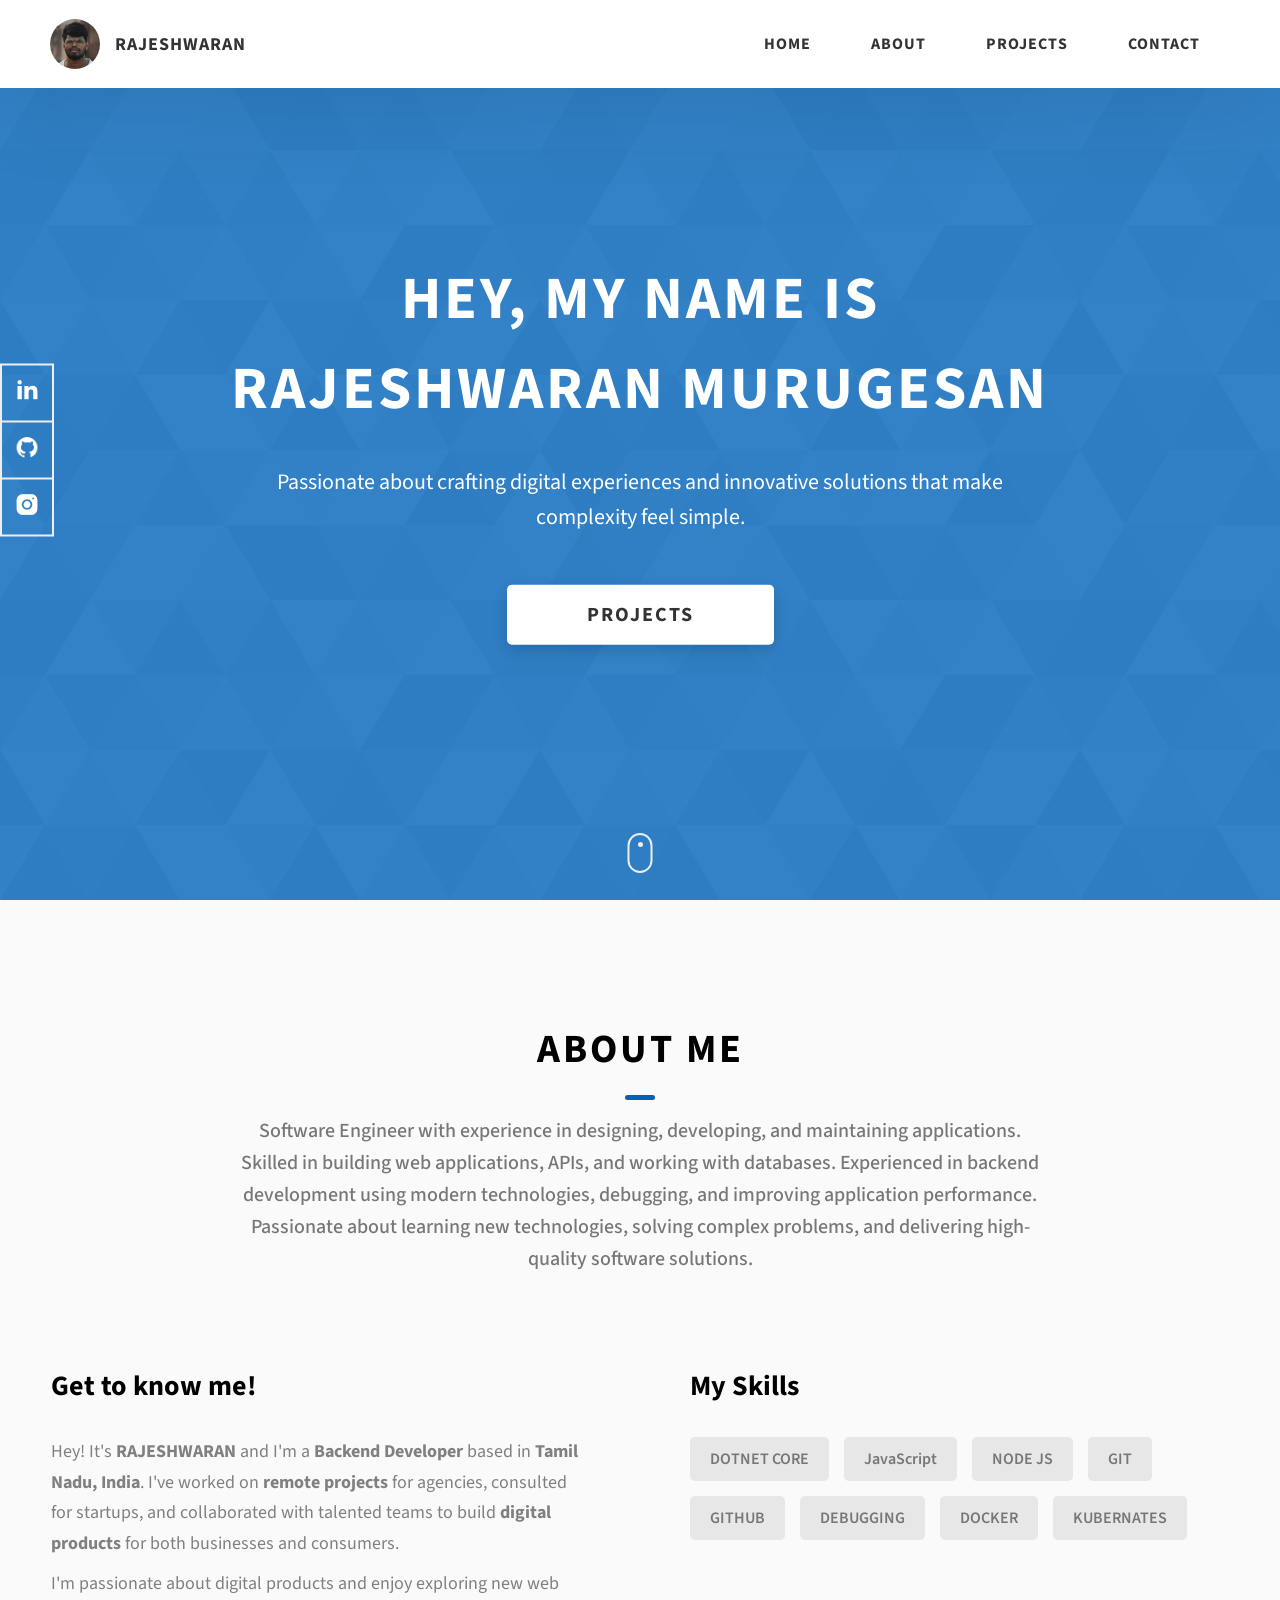
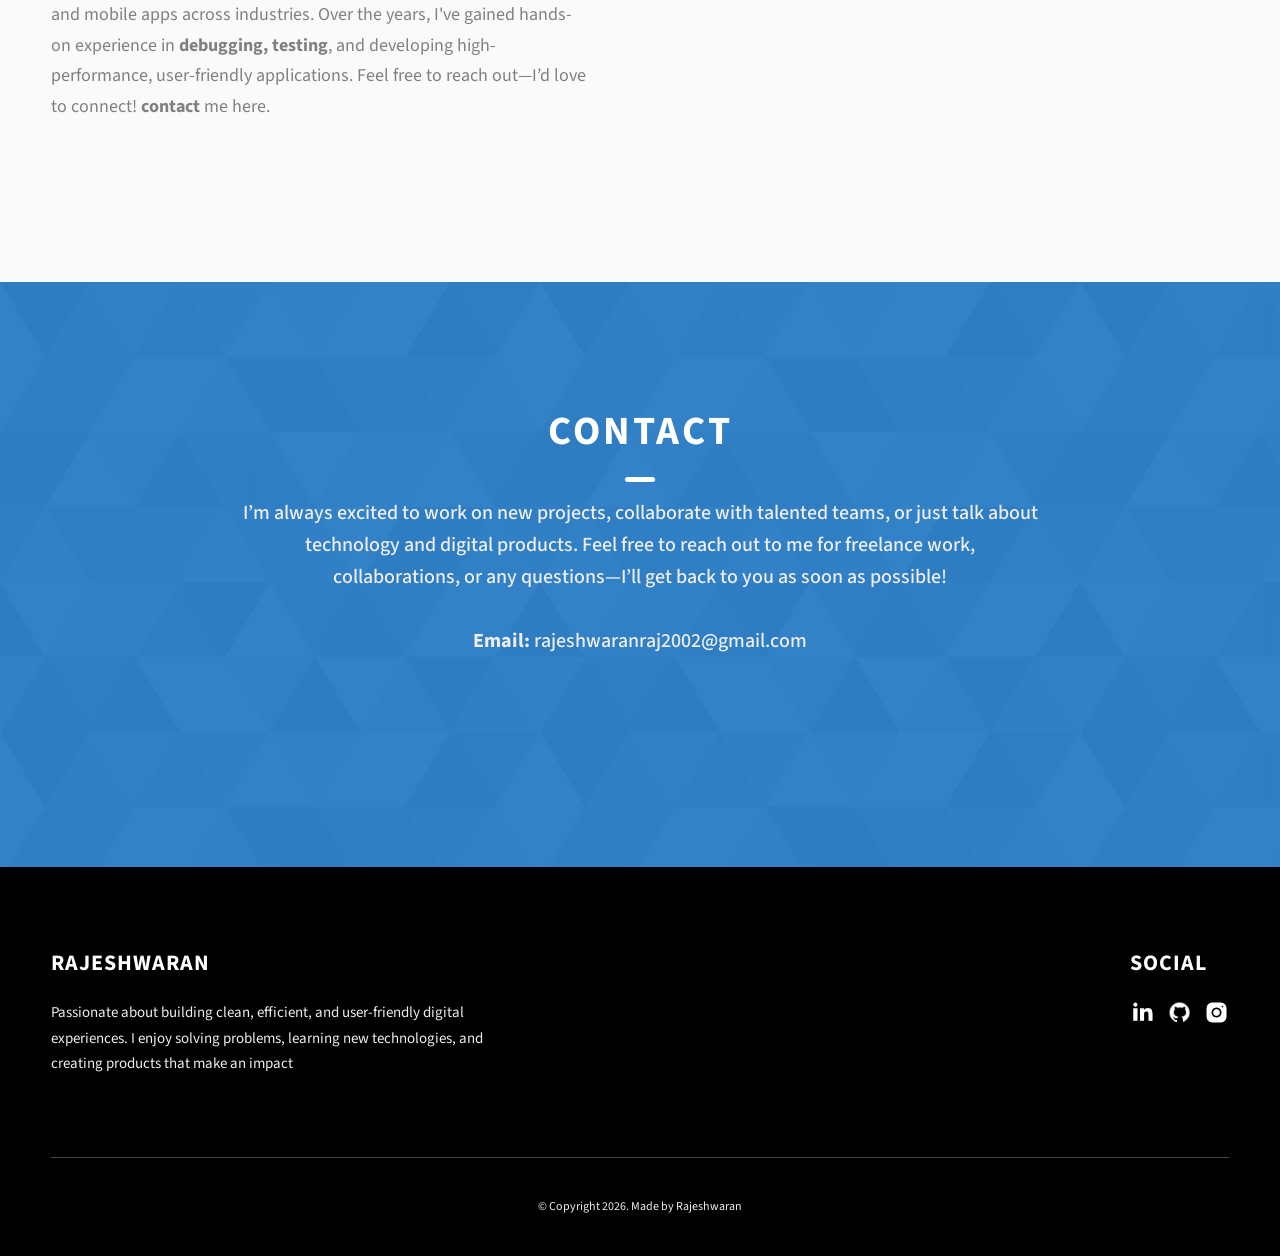
<file: index.html>
<!DOCTYPE html>
<html lang="en">
  <head>
    <meta charset="UTF-8" />
    <meta name="viewport" content="width=device-width, initial-scale=1.0" />
    <meta http-equiv="X-UA-Compatible" content="ie=edge" />
    <title>Rajeshwaran Portfolio</title>
    <meta name="description" content="Portfolio Template for Developer" />

    <link rel="stylesheet" href="css/style.css" />

    <link rel="preconnect" href="https://fonts.googleapis.com" />
    <link rel="preconnect" href="https://fonts.gstatic.com" crossorigin />
    <link
      href="https://fonts.googleapis.com/css2?family=Source+Sans+Pro:wght@400;600;700;900&display=swap"
      rel="stylesheet"
    />
  </head>
  <body>
    <header class="header">
      <div class="header__content">
        <div class="header__logo-container">
          <div class="header__logo-img-cont">
            <img
              src="./assets/png/rajesh_image.jpg"
              alt="Ram Maheshwari Logo Image"
              class="header__logo-img"
            />
          </div>
          <span class="header__logo-sub">RAJESHWARAN</span>
        </div>
        <div class="header__main">
          <ul class="header__links">
            <li class="header__link-wrapper">
              <a href="./index.html" class="header__link"> Home </a>
            </li>
            <li class="header__link-wrapper">
              <a href="./index.html#about" class="header__link">About </a>
            </li>
            <li class="header__link-wrapper">
              <a href="./index.html#projects" class="header__link">
                Projects
              </a>
            </li>
            <li class="header__link-wrapper">
              <a href="./index.html#contact" class="header__link"> Contact </a>
            </li>
          </ul>
          <div class="header__main-ham-menu-cont">
            <img
              src="./assets/svg/ham-menu.svg"
              alt="hamburger menu"
              class="header__main-ham-menu"
            />
            <img
              src="./assets/svg/ham-menu-close.svg"
              alt="hamburger menu close"
              class="header__main-ham-menu-close d-none"
            />
          </div>
        </div>
      </div>
      <div class="header__sm-menu">
        <div class="header__sm-menu-content">
          <ul class="header__sm-menu-links">
            <li class="header__sm-menu-link">
              <a href="./index.html"> Home </a>
            </li>

            <li class="header__sm-menu-link">
              <a href="./index.html#about"> About </a>
            </li>

            <li class="header__sm-menu-link">
              <a href="./index.html#projects"> Projects </a>
            </li>

            <li class="header__sm-menu-link">
              <a href="./index.html#contact"> Contact </a>
            </li>
          </ul>
        </div>
      </div>
    </header>
    <section class="home-hero">
      <div class="home-hero__content">
        <h1 class="heading-primary">Hey, My name is RAJESHWARAN MURUGESAN</h1>
        <div class="home-hero__info">
          <p class="text-primary">
           Passionate about crafting digital experiences and innovative solutions that make complexity feel simple.
          </p>
        </div>
        <div class="home-hero__cta">
          <a href="./#projects" class="btn btn--bg">Projects</a>
        </div>
      </div>
      <div class="home-hero__socials">
        <div class="home-hero__social">
          <a href="https://www.linkedin.com/in/rajeshwaranmurugesan/" class="home-hero__social-icon-link">
            <img
              src="./assets/png/linkedin-ico.png"
              alt="icon"
              class="home-hero__social-icon"
            />
          </a>
        </div>
        <div class="home-hero__social">
          <a href="https://github.com/Rajeshwaran-raj" class="home-hero__social-icon-link">
            <img
              src="./assets/png/github-ico.png"
              alt="icon"
              class="home-hero__social-icon"
            />
          </a>
        </div>
        <!-- <div class="home-hero__social">
          <a href="#" class="home-hero__social-icon-link">
            <img
              src="./assets/png/twitter-ico.png"
              alt="icon"
              class="home-hero__social-icon"
            />
          </a>
        </div> -->
        <!-- <div class="home-hero__social">
          <a href="#" class="home-hero__social-icon-link">
            <img
              src="./assets/png/yt-ico.png"
              alt="icon"
              class="home-hero__social-icon"
            />
          </a>
        </div> -->
<div class="home-hero__social">
  <a
    href="https://www.instagram.com/_im_mr30/"
    class="home-hero__social-icon-link home-hero__social-icon-link--bd-none"
    target="_blank"
  >
    <img
      src="./assets/png/insta-ico.png"
      alt="Instagram"
      class="home-hero__social-icon"
    />
  </a>
</div>

      </div>
      <div class="home-hero__mouse-scroll-cont">
        <div class="mouse"></div>
      </div>
    </section>
    <section id="about" class="about sec-pad">
      <div class="main-container">
        <h2 class="heading heading-sec heading-sec__mb-med">
          <span class="heading-sec__main">About Me</span>
          <span class="heading-sec__sub">
            Software Engineer with experience in designing, developing, and maintaining applications. Skilled in building web applications, APIs, and working with databases. Experienced in backend development using modern technologies, debugging, and improving application performance. Passionate about learning new technologies, solving complex problems, and delivering high-quality software solutions.
          </span>
        </h2>
        <div class="about__content">
          <div class="about__content-main">
            <h3 class="about__content-title">Get to know me!</h3>
            <div class="about__content-details">
              <p class="about__content-details-para">
                  Hey! It's <strong>RAJESHWARAN</strong> and I'm a <strong>Backend Developer</strong> based in <strong>Tamil Nadu, India</strong>. I've worked on <strong>remote projects</strong> for agencies, consulted for startups, and collaborated with talented teams to build <strong>digital products</strong> for both businesses and consumers.  

              </p>
              <p class="about__content-details-para">
                  I'm passionate about digital products and enjoy exploring new web and mobile apps across industries. Over the years, I've gained hands-on experience in <strong>debugging, testing</strong>, and developing high-performance, user-friendly applications. Feel free to reach out—I’d love to connect!

                <strong>contact</strong> me here.
              </p>
            </div>
            <!-- <a href="./#contact" class="btn btn--med btn--theme dynamicBgClr"
              >Contact</a
            > -->
          </div>
          <div class="about__content-skills">
            <h3 class="about__content-title">My Skills</h3>
            <div class="skills">
              <div class="skills__skill">DOTNET CORE</div>
              <!-- <div class="skills__skill">CSS</div> -->
              <div class="skills__skill">JavaScript</div>
              <div class="skills__skill">NODE JS</div>
              <!-- <div class="skills__skill">SASS</div> -->
              <div class="skills__skill">GIT</div>
              <div class="skills__skill">GITHUB</div>
              <div class="skills__skill">DEBUGGING</div>
              <div class="skills__skill">DOCKER</div>
              <div class="skills__skill">KUBERNATES</div>
              <!-- <div class="skills__skill">Android</div>
              <div class="skills__skill">IOS</div> -->
            </div>
          </div>
        </div>
      </div>
    </section>
    <!-- <section id="projects" class="projects sec-pad">
      <div class="main-container">
        <h2 class="heading heading-sec heading-sec__mb-bg">
          <span class="heading-sec__main">Projects</span>
          <span class="heading-sec__sub">
            Lorem ipsum dolor sit amet consectetur adipisicing elit. Hic facilis
            tempora explicabo quae quod deserunt eius sapiente
          </span>
        </h2>

        <div class="projects__content">
          <div class="projects__row">
            <div class="projects__row-img-cont">
              <img
                src="./assets/jpeg/project-mockup-example.jpeg"
                alt="Software Screenshot"
                class="projects__row-img"
                loading="lazy"
              />
            </div>
            <div class="projects__row-content">
              <h3 class="projects__row-content-title">Project 1</h3>
              <p class="projects__row-content-desc">
                Lorem ipsum dolor sit amet consectetur adipisicing elit. Hic
                facilis tempora, explicabo quae quod deserunt eius sapiente
                praesentium.
              </p>
              <a
                href="./project-1.html"
                class="btn btn--med btn--theme dynamicBgClr"
                target="_blank"
                >Case Study</a
              >
            </div>
          </div>
          <div class="projects__row">
            <div class="projects__row-img-cont">
              <img
                src="./assets/jpeg/project-mockup-example.jpeg"
                alt="Software Screenshot"
                class="projects__row-img"
                loading="lazy"
              />
            </div>
            <div class="projects__row-content">
              <h3 class="projects__row-content-title">Project 2</h3>
              <p class="projects__row-content-desc">
                Lorem ipsum dolor sit amet consectetur adipisicing elit. Hic
                facilis tempora, explicabo quae quod deserunt eius sapiente
                praesentium.
              </p>
              <a
                href="./project-2.html"
                class="btn btn--med btn--theme dynamicBgClr"
                target="_blank"
                >Case Study</a
              >
            </div>
          </div>
          <div class="projects__row">
            <div class="projects__row-img-cont">
              <img
                src="./assets/jpeg/project-mockup-example.jpeg"
                alt="Software Screenshot"
                class="projects__row-img"
                loading="lazy"
              />
            </div>
            <div class="projects__row-content">
              <h3 class="projects__row-content-title">Project 3</h3>
              <p class="projects__row-content-desc">
                Lorem ipsum dolor sit amet consectetur adipisicing elit. Hic
                facilis tempora, explicabo quae quod deserunt eius sapiente
                praesentium.
              </p>
              <a
                href="./project-3.html"
                class="btn btn--med btn--theme dynamicBgClr"
                target="_blank"
                >Case Study</a
              >
            </div>
          </div>
        </div>
      </div>
    </section> -->
    <section id="contact" class="contact sec-pad dynamicBg">
      <div class="main-container">
        <h2 class="heading heading-sec heading-sec__mb-med">
          <span class="heading-sec__main heading-sec__main--lt">Contact</span>
          <span class="heading-sec__sub heading-sec__sub--lt">
            I’m always excited to work on new projects, collaborate with talented teams, or just talk about technology and digital products. Feel free to reach out to me for freelance work, collaborations, or any questions—I’ll get back to you as soon as possible!
             <br /><br />
              <strong>Email:</strong> <a href="rajeshwaranraj2002@gmail.com">rajeshwaranraj2002@gmail.com</a>
          </span>
        </h2>
        <!-- <div class="contact__form-container">
          <form action="#" class="contact__form">
            <div class="contact__form-field">
              <label class="contact__form-label" for="name">Name</label>
              <input
                required
                placeholder="Enter Your Name"
                type="text"
                class="contact__form-input"
                name="name"
                id="name"
              />
            </div>
            <div class="contact__form-field">
              <label class="contact__form-label" for="email">Email</label>
              <input
                required
                placeholder="Enter Your Email"
                type="text"
                class="contact__form-input"
                name="email"
                id="email"
              />
            </div>
            <div class="contact__form-field">
              <label class="contact__form-label" for="message">Message</label>
              <textarea
                required
                cols="30"
                rows="10"
                class="contact__form-input"
                placeholder="Enter Your Message"
                name="message"
                id="message"
              ></textarea>
            </div>
            <button type="submit" class="btn btn--theme contact__btn">
              Submit
            </button>
          </form>
        </div> -->
      </div>
    </section>
    <footer class="main-footer">
      <div class="main-container">
        <div class="main-footer__upper">
          <div class="main-footer__row main-footer__row-1">
            <h2 class="heading heading-sm main-footer__heading-sm">
              <span>Social</span>
            </h2>
            <div class="main-footer__social-cont">
              <a target="_blank" rel="noreferrer" href="https://www.linkedin.com/in/rajeshwaranmurugesan/">
                <img
                  class="main-footer__icon"
                  src="./assets/png/linkedin-ico.png"
                  alt="icon"
                />
              </a>
              <a target="_blank" rel="noreferrer" href="https://github.com/Rajeshwaran-raj">
                <img
                  class="main-footer__icon"
                  src="./assets/png/github-ico.png"
                  alt="icon"
                />
              </a>
              <!-- <a target="_blank" rel="noreferrer" href="#">
                <img
                  class="main-footer__icon"
                  src="./assets/png/twitter-ico.png"
                  alt="icon"
                />
              </a> -->
              <!-- <a target="_blank" rel="noreferrer" href="#">
                <img
                  class="main-footer__icon"
                  src="./assets/png/yt-ico.png"
                  alt="icon"
                />
              </a> -->
              <a target="_blank" rel="noreferrer" href="https://www.instagram.com/_im_mr30/">
                <img
                  class="main-footer__icon main-footer__icon--mr-none"
                  src="./assets/png/insta-ico.png"
                  alt="icon"
                />
              </a>
            </div>
          </div>
          <div class="main-footer__row main-footer__row-2">
            <h4 class="heading heading-sm text-lt">RAJESHWARAN</h4>
            <p class="main-footer__short-desc">
              Passionate about building clean, efficient, and user-friendly digital experiences. I enjoy solving problems, learning new technologies, and creating products that make an impact
            </p>
          </div>
        </div>

        <!-- If you give me some credit or shoutout here by linking to my website, then it will be a big thing for me and will help me a lot :) -->
        <div class="main-footer__lower">
          &copy; Copyright 2026. Made by
          <!-- <a rel="noreferrer" target="_blank" href="https://rammaheshwari.com"> -->
            Rajeshwaran<!-- </a> -->
        </div>
      </div>
    </footer>

    <script src="./index.js"></script>
  </body>
</html>
</file>
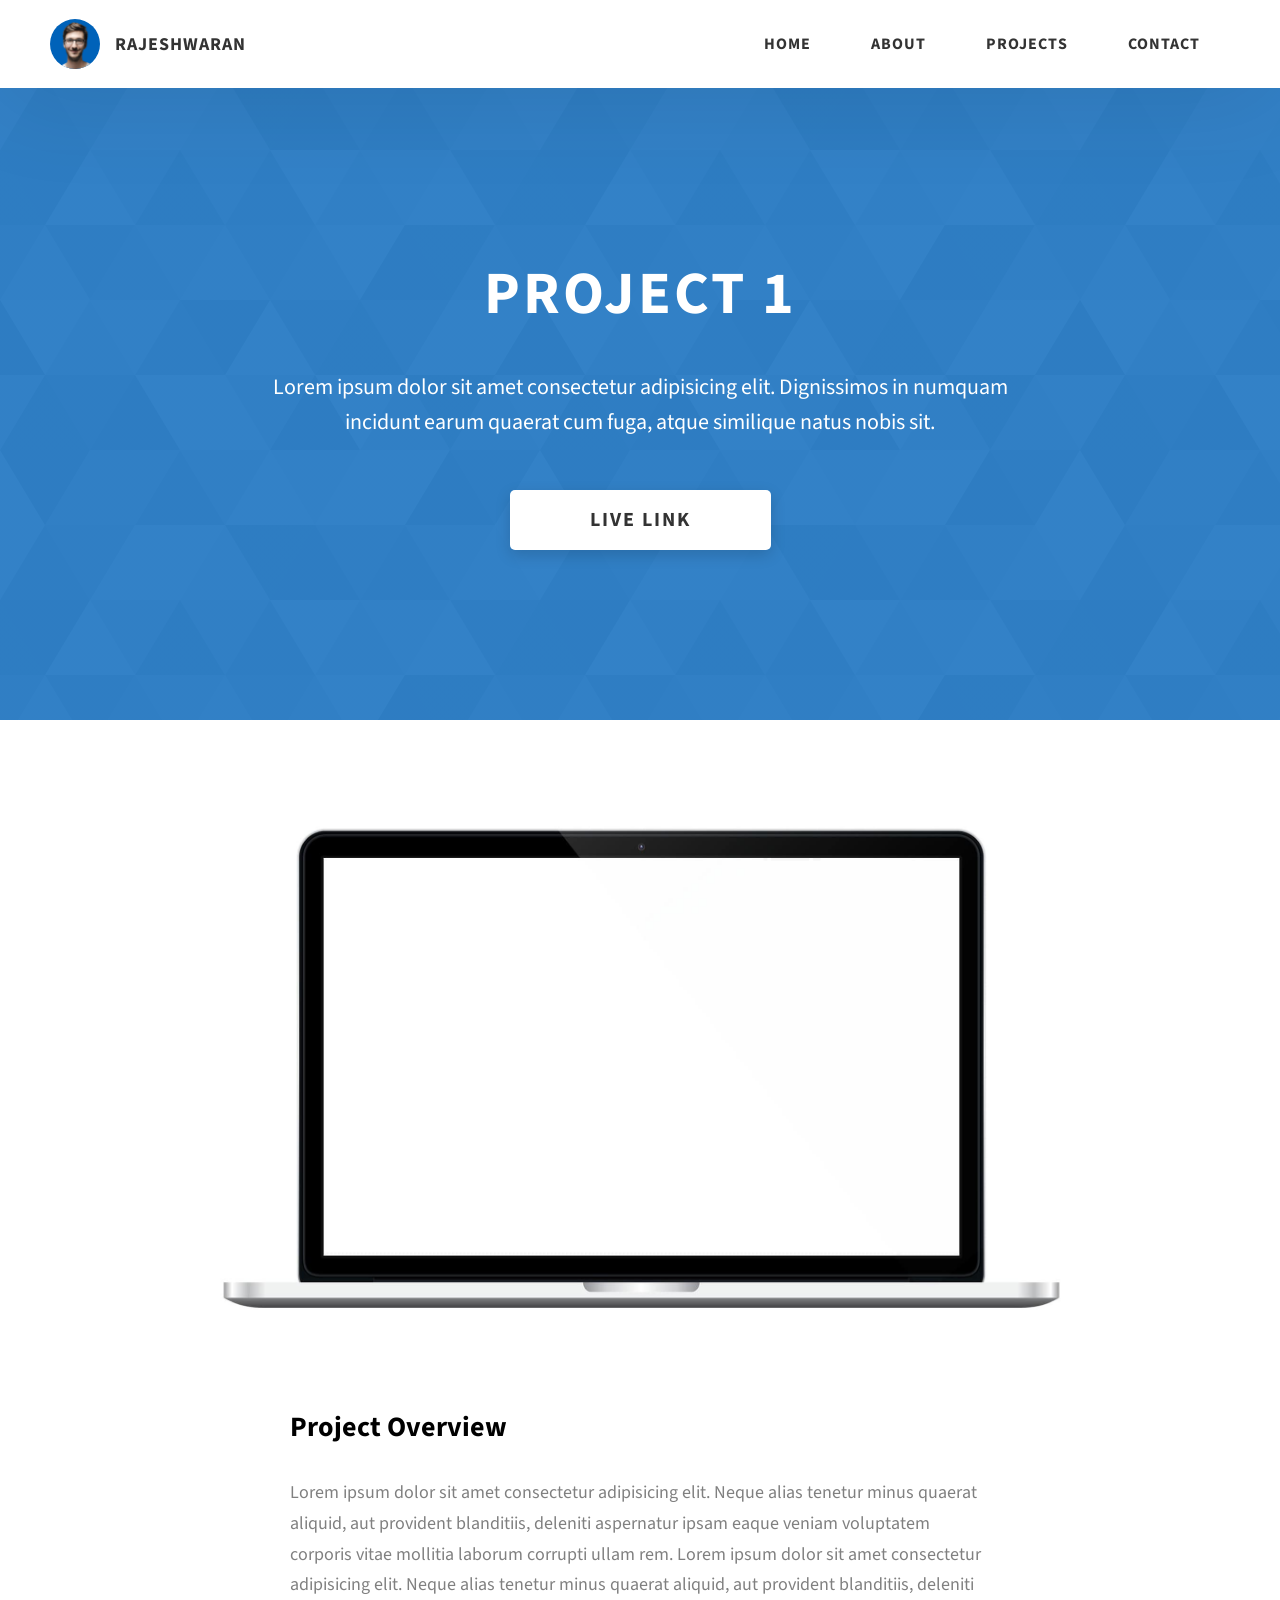
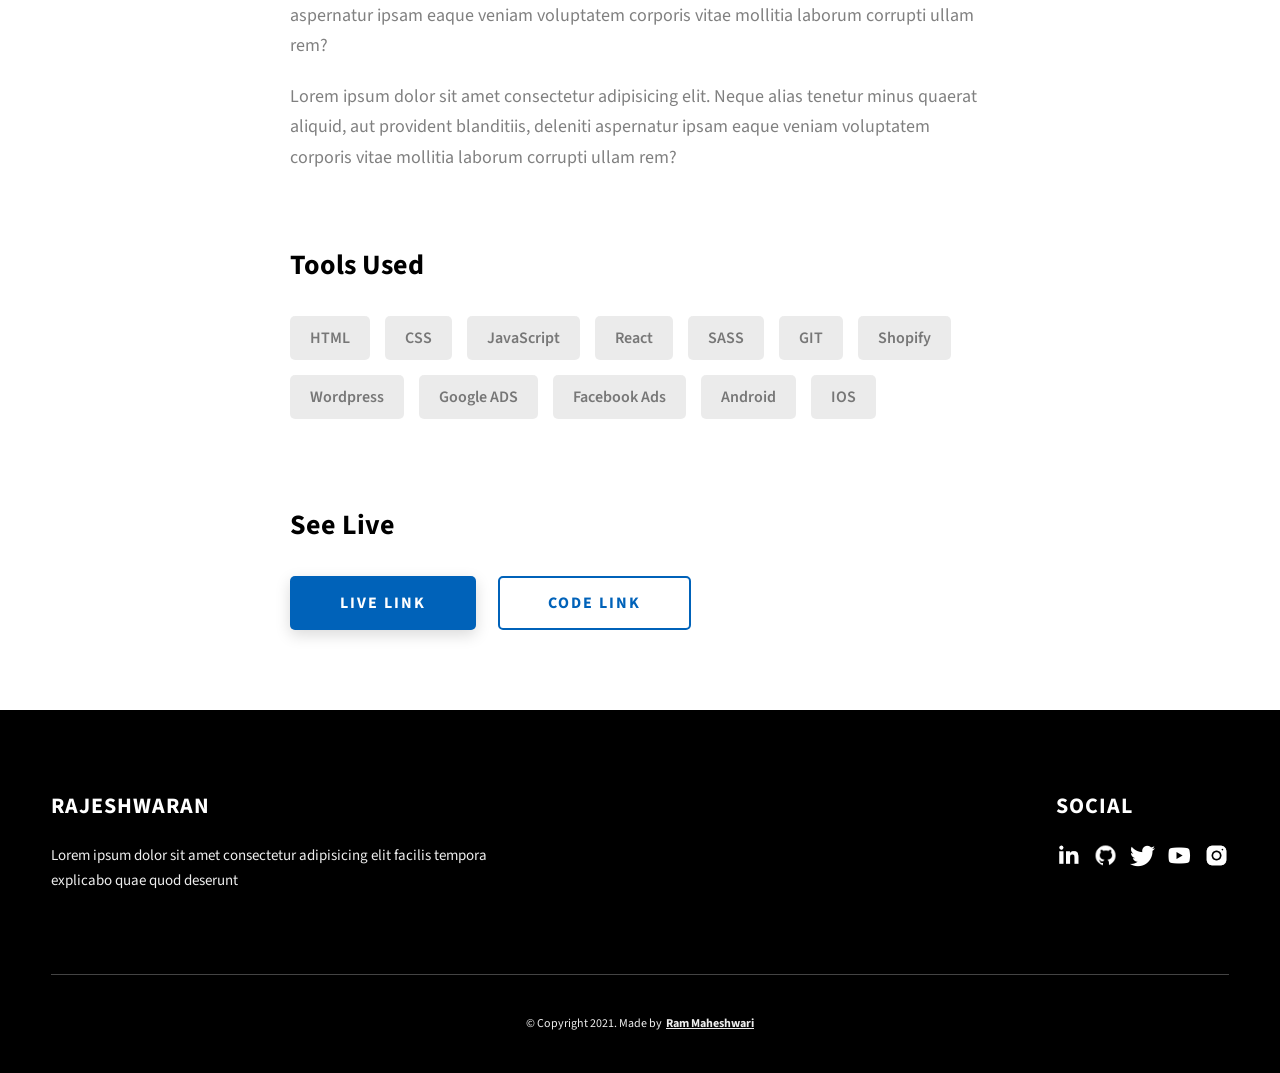
<file: project-1.html>
<!DOCTYPE html>
<html lang="en">
  <head>
    <meta charset="UTF-8" />
    <meta name="viewport" content="width=device-width, initial-scale=1.0" />
    <meta http-equiv="X-UA-Compatible" content="ie=edge" />
    <title>Case Study of Project 1</title>
    <meta name="description" content="Case study page of Project" />

    <link rel="stylesheet" href="css/style.css" />

    <link rel="preconnect" href="https://fonts.googleapis.com" />
    <link rel="preconnect" href="https://fonts.gstatic.com" crossorigin />
    <link
      href="https://fonts.googleapis.com/css2?family=Source+Sans+Pro:wght@400;600;700;900&display=swap"
      rel="stylesheet"
    />
  </head>
  <body>
    <header class="header">
      <div class="header__content">
        <div class="header__logo-container">
          <div class="header__logo-img-cont">
            <img
              src="./assets/png/john-doe.png"
              alt="Ram Maheshwari Logo Image"
              class="header__logo-img"
            />
          </div>
          <span class="header__logo-sub">RAJESHWARAN</span>
        </div>
        <div class="header__main">
          <ul class="header__links">
            <li class="header__link-wrapper">
              <a href="./index.html" class="header__link"> Home </a>
            </li>
            <li class="header__link-wrapper">
              <a href="./index.html#about" class="header__link">About </a>
            </li>
            <li class="header__link-wrapper">
              <a href="./index.html#projects" class="header__link">
                Projects
              </a>
            </li>
            <li class="header__link-wrapper">
              <a href="./index.html#contact" class="header__link"> Contact </a>
            </li>
          </ul>
          <div class="header__main-ham-menu-cont">
            <img
              src="./assets/svg/ham-menu.svg"
              alt="hamburger menu"
              class="header__main-ham-menu"
            />
            <img
              src="./assets/svg/ham-menu-close.svg"
              alt="hamburger menu close"
              class="header__main-ham-menu-close d-none"
            />
          </div>
        </div>
      </div>
      <div class="header__sm-menu">
        <div class="header__sm-menu-content">
          <ul class="header__sm-menu-links">
            <li class="header__sm-menu-link">
              <a href="./index.html"> Home </a>
            </li>

            <li class="header__sm-menu-link">
              <a href="./index.html#about"> About </a>
            </li>

            <li class="header__sm-menu-link">
              <a href="./index.html#projects"> Projects </a>
            </li>

            <li class="header__sm-menu-link">
              <a href="./index.html#contact"> Contact </a>
            </li>
          </ul>
        </div>
      </div>
    </header>
    <section class="project-cs-hero">
      <div class="project-cs-hero__content">
        <h1 class="heading-primary">Project 1</h1>
        <div class="project-cs-hero__info">
          <p class="text-primary">
            Lorem ipsum dolor sit amet consectetur adipisicing elit. Dignissimos
            in numquam incidunt earum quaerat cum fuga, atque similique natus
            nobis sit.
          </p>
        </div>
        <div class="project-cs-hero__cta">
          <a href="#" class="btn btn--bg" target="_blank">Live Link</a>
        </div>
      </div>
    </section>
    <section class="project-details">
      <div class="main-container">
        <div class="project-details__content">
          <div class="project-details__showcase-img-cont">
            <img
              src="./assets/jpeg/project-mockup-example.jpeg"
              alt="Project Image"
              class="project-details__showcase-img"
            />
          </div>
          <div class="project-details__content-main">
            <div class="project-details__desc">
              <h3 class="project-details__content-title">Project Overview</h3>
              <p class="project-details__desc-para">
                Lorem ipsum dolor sit amet consectetur adipisicing elit. Neque
                alias tenetur minus quaerat aliquid, aut provident blanditiis,
                deleniti aspernatur ipsam eaque veniam voluptatem corporis vitae
                mollitia laborum corrupti ullam rem. Lorem ipsum dolor sit amet
                consectetur adipisicing elit. Neque alias tenetur minus quaerat
                aliquid, aut provident blanditiis, deleniti aspernatur ipsam
                eaque veniam voluptatem corporis vitae mollitia laborum corrupti
                ullam rem?
              </p>
              <p class="project-details__desc-para">
                Lorem ipsum dolor sit amet consectetur adipisicing elit. Neque
                alias tenetur minus quaerat aliquid, aut provident blanditiis,
                deleniti aspernatur ipsam eaque veniam voluptatem corporis vitae
                mollitia laborum corrupti ullam rem?
              </p>
            </div>
            <div class="project-details__tools-used">
              <h3 class="project-details__content-title">Tools Used</h3>
              <div class="skills">
                <div class="skills__skill">HTML</div>
                <div class="skills__skill">CSS</div>
                <div class="skills__skill">JavaScript</div>
                <div class="skills__skill">React</div>
                <div class="skills__skill">SASS</div>
                <div class="skills__skill">GIT</div>
                <div class="skills__skill">Shopify</div>
                <div class="skills__skill">Wordpress</div>
                <div class="skills__skill">Google ADS</div>
                <div class="skills__skill">Facebook Ads</div>
                <div class="skills__skill">Android</div>
                <div class="skills__skill">IOS</div>
              </div>
            </div>
            <div class="project-details__links">
              <h3 class="project-details__content-title">See Live</h3>
              <a
                href="#"
                class="btn btn--med btn--theme project-details__links-btn"
                target="_blank"
                >Live Link</a
              >
              <a
                href="#"
                class="btn btn--med btn--theme-inv project-details__links-btn"
                target="_blank"
                >Code Link</a
              >
            </div>
          </div>
        </div>
      </div>
    </section>
    <footer class="main-footer">
      <div class="main-container">
        <div class="main-footer__upper">
          <div class="main-footer__row main-footer__row-1">
            <h2 class="heading heading-sm main-footer__heading-sm">
              <span>Social</span>
            </h2>
            <div class="main-footer__social-cont">
              <a target="_blank" rel="noreferrer" href="#">
                <img
                  class="main-footer__icon"
                  src="./assets/png/linkedin-ico.png"
                  alt="icon"
                />
              </a>
              <a target="_blank" rel="noreferrer" href="#">
                <img
                  class="main-footer__icon"
                  src="./assets/png/github-ico.png"
                  alt="icon"
                />
              </a>
              <a target="_blank" rel="noreferrer" href="#">
                <img
                  class="main-footer__icon"
                  src="./assets/png/twitter-ico.png"
                  alt="icon"
                />
              </a>
              <a target="_blank" rel="noreferrer" href="#">
                <img
                  class="main-footer__icon"
                  src="./assets/png/yt-ico.png"
                  alt="icon"
                />
              </a>
              <a target="_blank" rel="noreferrer" href="#">
                <img
                  class="main-footer__icon main-footer__icon--mr-none"
                  src="./assets/png/insta-ico.png"
                  alt="icon"
                />
              </a>
            </div>
          </div>
          <div class="main-footer__row main-footer__row-2">
            <h4 class="heading heading-sm text-lt">RAJESHWARAN</h4>
            <p class="main-footer__short-desc">
              Lorem ipsum dolor sit amet consectetur adipisicing elit facilis
              tempora explicabo quae quod deserunt
            </p>
          </div>
        </div>

        <div class="main-footer__lower">
          &copy; Copyright 2021. Made by
          <a rel="noreferrer" target="_blank" href="https://rammaheshwari.com"
            >Ram Maheshwari</a
          >
        </div>
      </div>
    </footer>
    <script src="./index.js"></script>
  </body>
</html>
</file>
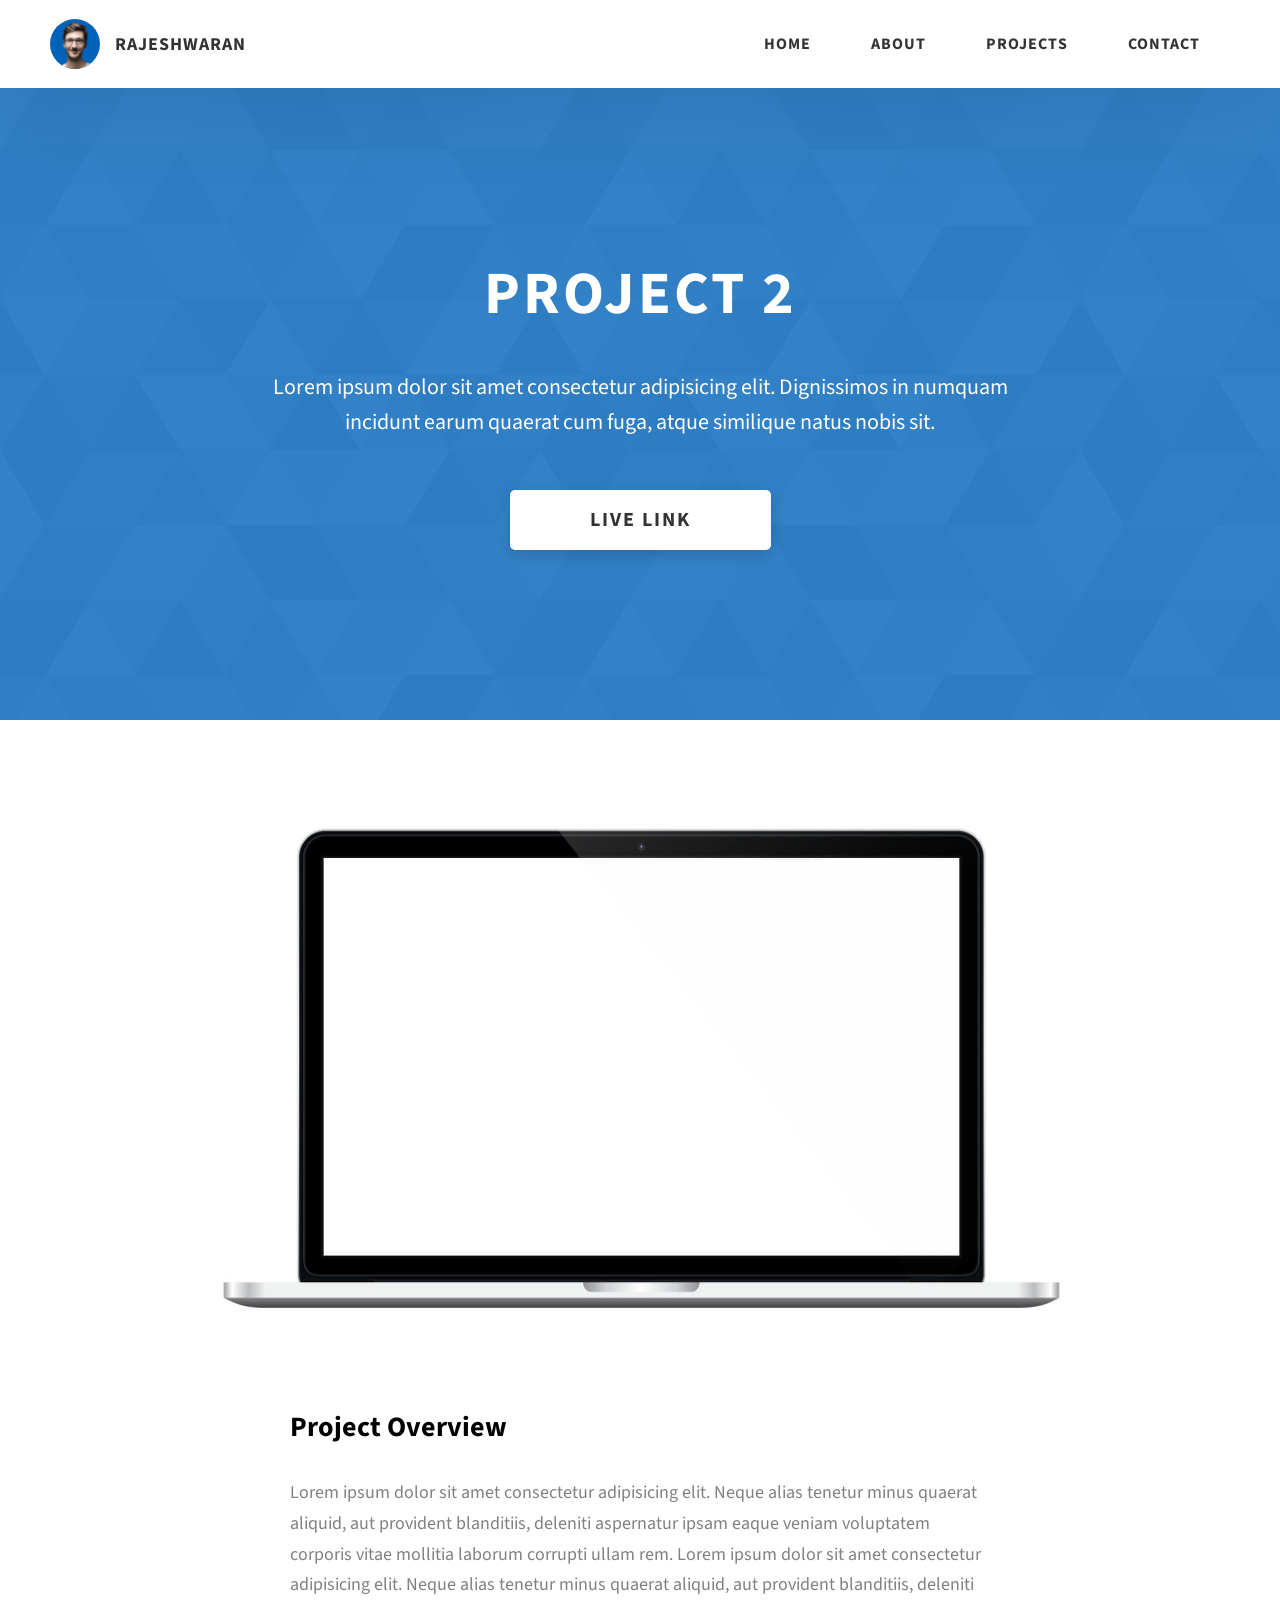
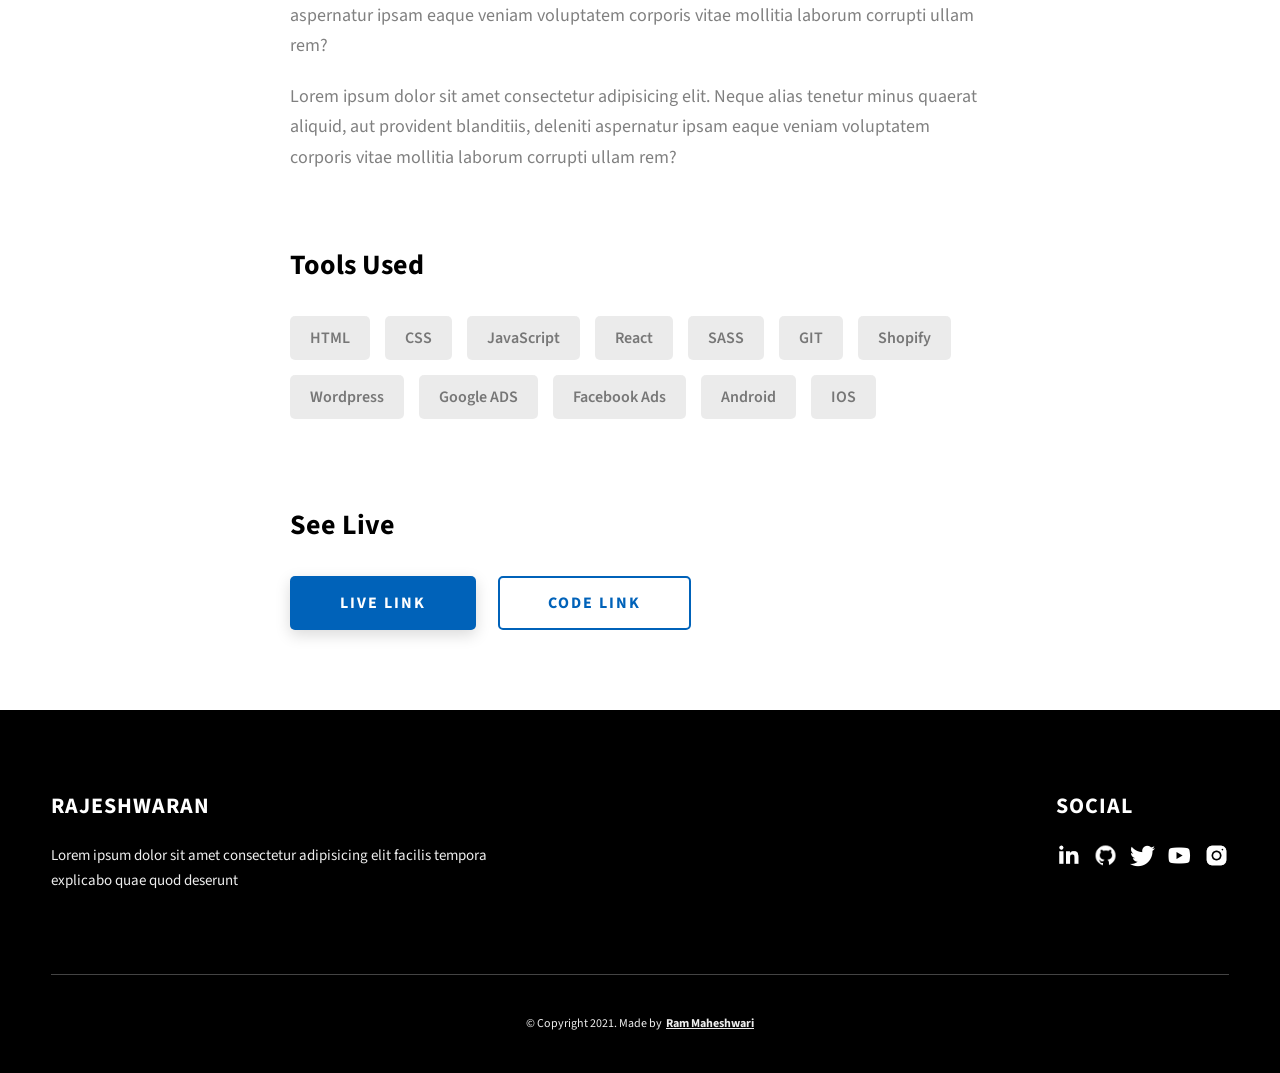
<file: project-2.html>
<!DOCTYPE html>
<html lang="en">
  <head>
    <meta charset="UTF-8" />
    <meta name="viewport" content="width=device-width, initial-scale=1.0" />
    <meta http-equiv="X-UA-Compatible" content="ie=edge" />
    <title>Case Study of Project 2</title>
    <meta name="description" content="Case study page of Project" />

    <link rel="stylesheet" href="css/style.css" />

    <link rel="preconnect" href="https://fonts.googleapis.com" />
    <link rel="preconnect" href="https://fonts.gstatic.com" crossorigin />
    <link
      href="https://fonts.googleapis.com/css2?family=Source+Sans+Pro:wght@400;600;700;900&display=swap"
      rel="stylesheet"
    />
  </head>
  <body>
    <header class="header">
      <div class="header__content">
        <div class="header__logo-container">
          <div class="header__logo-img-cont">
            <img
              src="./assets/png/john-doe.png"
              alt="Ram Maheshwari Logo Image"
              class="header__logo-img"
            />
          </div>
          <span class="header__logo-sub">RAJESHWARAN</span>
        </div>
        <div class="header__main">
          <ul class="header__links">
            <li class="header__link-wrapper">
              <a href="./index.html" class="header__link"> Home </a>
            </li>
            <li class="header__link-wrapper">
              <a href="./index.html#about" class="header__link">About </a>
            </li>
            <li class="header__link-wrapper">
              <a href="./index.html#projects" class="header__link">
                Projects
              </a>
            </li>
            <li class="header__link-wrapper">
              <a href="./index.html#contact" class="header__link"> Contact </a>
            </li>
          </ul>
          <div class="header__main-ham-menu-cont">
            <img
              src="./assets/svg/ham-menu.svg"
              alt="hamburger menu"
              class="header__main-ham-menu"
            />
            <img
              src="./assets/svg/ham-menu-close.svg"
              alt="hamburger menu close"
              class="header__main-ham-menu-close d-none"
            />
          </div>
        </div>
      </div>
      <div class="header__sm-menu">
        <div class="header__sm-menu-content">
          <ul class="header__sm-menu-links">
            <li class="header__sm-menu-link">
              <a href="./index.html"> Home </a>
            </li>

            <li class="header__sm-menu-link">
              <a href="./index.html#about"> About </a>
            </li>

            <li class="header__sm-menu-link">
              <a href="./index.html#projects"> Projects </a>
            </li>

            <li class="header__sm-menu-link">
              <a href="./index.html#contact"> Contact </a>
            </li>
          </ul>
        </div>
      </div>
    </header>
    <section class="project-cs-hero">
      <div class="project-cs-hero__content">
        <h1 class="heading-primary">Project 2</h1>
        <div class="project-cs-hero__info">
          <p class="text-primary">
            Lorem ipsum dolor sit amet consectetur adipisicing elit. Dignissimos
            in numquam incidunt earum quaerat cum fuga, atque similique natus
            nobis sit.
          </p>
        </div>
        <div class="project-cs-hero__cta">
          <a href="#" class="btn btn--bg" target="_blank">Live Link</a>
        </div>
      </div>
    </section>
    <section class="project-details">
      <div class="main-container">
        <div class="project-details__content">
          <div class="project-details__showcase-img-cont">
            <img
              src="./assets/jpeg/project-mockup-example.jpeg"
              alt="Project Image"
              class="project-details__showcase-img"
            />
          </div>
          <div class="project-details__content-main">
            <div class="project-details__desc">
              <h3 class="project-details__content-title">Project Overview</h3>
              <p class="project-details__desc-para">
                Lorem ipsum dolor sit amet consectetur adipisicing elit. Neque
                alias tenetur minus quaerat aliquid, aut provident blanditiis,
                deleniti aspernatur ipsam eaque veniam voluptatem corporis vitae
                mollitia laborum corrupti ullam rem. Lorem ipsum dolor sit amet
                consectetur adipisicing elit. Neque alias tenetur minus quaerat
                aliquid, aut provident blanditiis, deleniti aspernatur ipsam
                eaque veniam voluptatem corporis vitae mollitia laborum corrupti
                ullam rem?
              </p>
              <p class="project-details__desc-para">
                Lorem ipsum dolor sit amet consectetur adipisicing elit. Neque
                alias tenetur minus quaerat aliquid, aut provident blanditiis,
                deleniti aspernatur ipsam eaque veniam voluptatem corporis vitae
                mollitia laborum corrupti ullam rem?
              </p>
            </div>
            <div class="project-details__tools-used">
              <h3 class="project-details__content-title">Tools Used</h3>
              <div class="skills">
                <div class="skills__skill">HTML</div>
                <div class="skills__skill">CSS</div>
                <div class="skills__skill">JavaScript</div>
                <div class="skills__skill">React</div>
                <div class="skills__skill">SASS</div>
                <div class="skills__skill">GIT</div>
                <div class="skills__skill">Shopify</div>
                <div class="skills__skill">Wordpress</div>
                <div class="skills__skill">Google ADS</div>
                <div class="skills__skill">Facebook Ads</div>
                <div class="skills__skill">Android</div>
                <div class="skills__skill">IOS</div>
              </div>
            </div>
            <div class="project-details__links">
              <h3 class="project-details__content-title">See Live</h3>
              <a
                href="#"
                class="btn btn--med btn--theme project-details__links-btn"
                target="_blank"
                >Live Link</a
              >
              <a
                href="#"
                class="btn btn--med btn--theme-inv project-details__links-btn"
                target="_blank"
                >Code Link</a
              >
            </div>
          </div>
        </div>
      </div>
    </section>
    <footer class="main-footer">
      <div class="main-container">
        <div class="main-footer__upper">
          <div class="main-footer__row main-footer__row-1">
            <h2 class="heading heading-sm main-footer__heading-sm">
              <span>Social</span>
            </h2>
            <div class="main-footer__social-cont">
              <a target="_blank" rel="noreferrer" href="#">
                <img
                  class="main-footer__icon"
                  src="./assets/png/linkedin-ico.png"
                  alt="icon"
                />
              </a>
              <a target="_blank" rel="noreferrer" href="#">
                <img
                  class="main-footer__icon"
                  src="./assets/png/github-ico.png"
                  alt="icon"
                />
              </a>
              <a target="_blank" rel="noreferrer" href="#">
                <img
                  class="main-footer__icon"
                  src="./assets/png/twitter-ico.png"
                  alt="icon"
                />
              </a>
              <a target="_blank" rel="noreferrer" href="#">
                <img
                  class="main-footer__icon"
                  src="./assets/png/yt-ico.png"
                  alt="icon"
                />
              </a>
              <a target="_blank" rel="noreferrer" href="#">
                <img
                  class="main-footer__icon main-footer__icon--mr-none"
                  src="./assets/png/insta-ico.png"
                  alt="icon"
                />
              </a>
            </div>
          </div>
          <div class="main-footer__row main-footer__row-2">
            <h4 class="heading heading-sm text-lt">RAJESHWARAN</h4>
            <p class="main-footer__short-desc">
              Lorem ipsum dolor sit amet consectetur adipisicing elit facilis
              tempora explicabo quae quod deserunt
            </p>
          </div>
        </div>

        <div class="main-footer__lower">
          &copy; Copyright 2021. Made by
          <a rel="noreferrer" target="_blank" href="https://rammaheshwari.com"
            >Ram Maheshwari</a
          >
        </div>
      </div>
    </footer>
    <script src="./index.js"></script>
  </body>
</html>
</file>
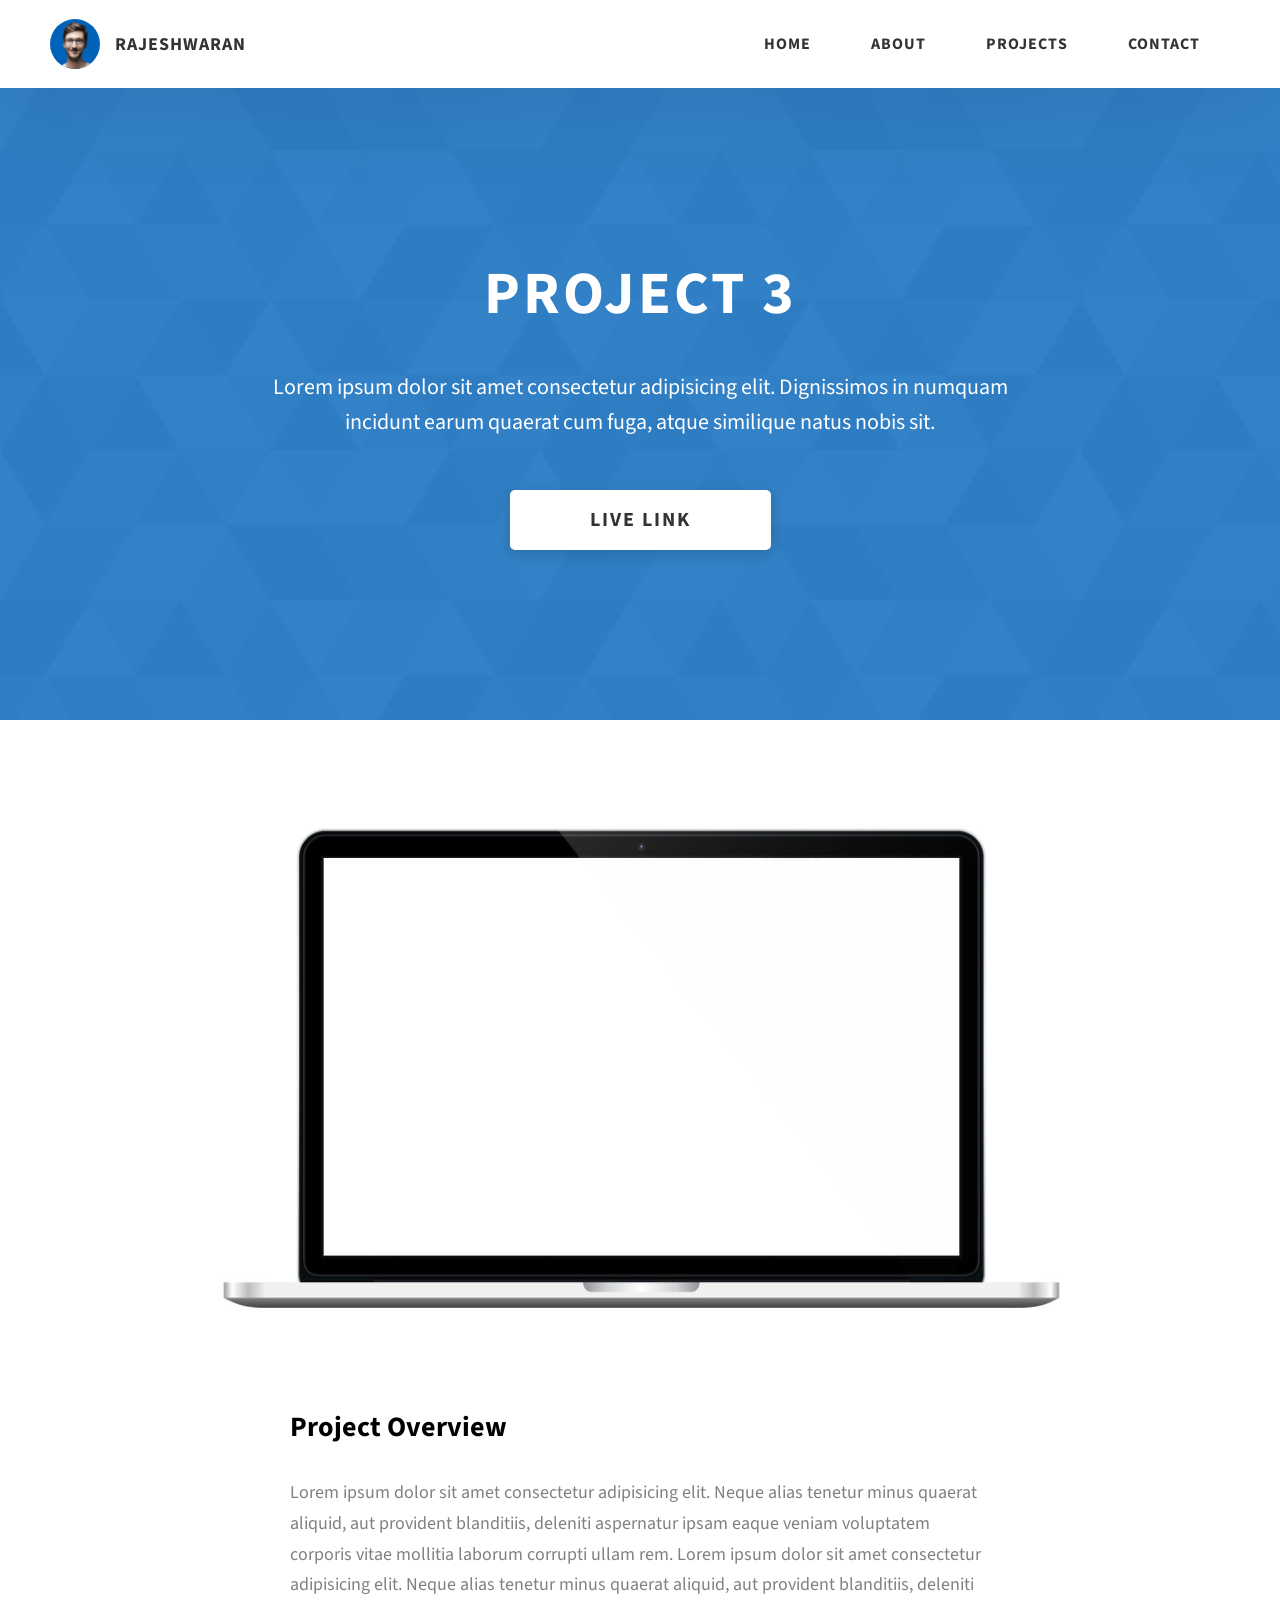
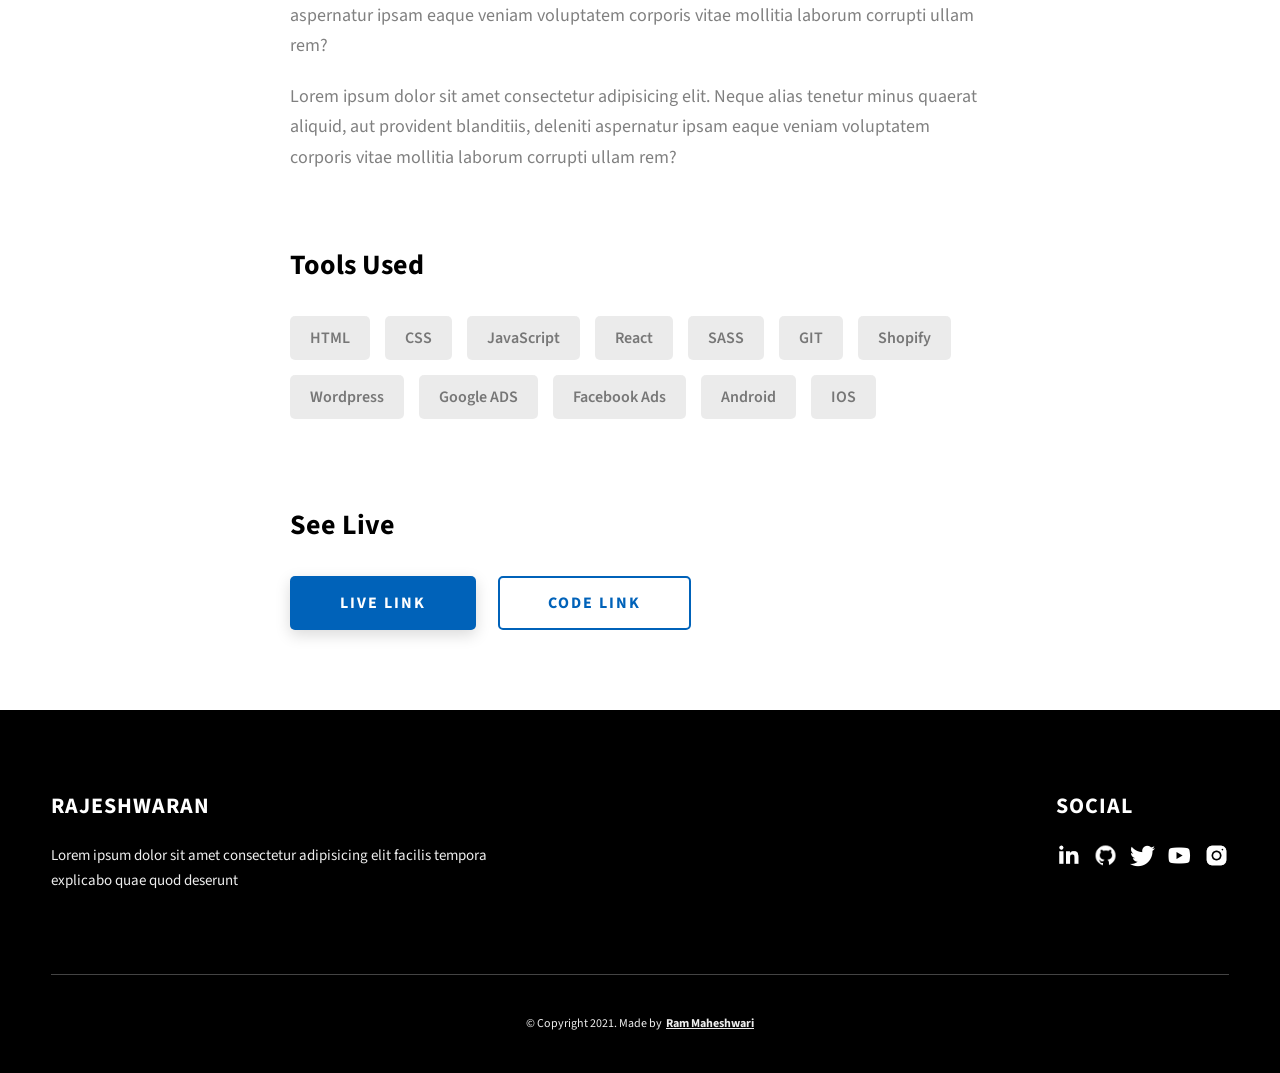
<file: project-3.html>
<!DOCTYPE html>
<html lang="en">
  <head>
    <meta charset="UTF-8" />
    <meta name="viewport" content="width=device-width, initial-scale=1.0" />
    <meta http-equiv="X-UA-Compatible" content="ie=edge" />
    <title>Case Study of Project 3</title>
    <meta name="description" content="Case study page of Project" />

    <link rel="stylesheet" href="css/style.css" />

    <link rel="preconnect" href="https://fonts.googleapis.com" />
    <link rel="preconnect" href="https://fonts.gstatic.com" crossorigin />
    <link
      href="https://fonts.googleapis.com/css2?family=Source+Sans+Pro:wght@400;600;700;900&display=swap"
      rel="stylesheet"
    />
  </head>
  <body>
    <header class="header">
      <div class="header__content">
        <div class="header__logo-container">
          <div class="header__logo-img-cont">
            <img
              src="./assets/png/john-doe.png"
              alt="Ram Maheshwari Logo Image"
              class="header__logo-img"
            />
          </div>
          <span class="header__logo-sub">RAJESHWARAN</span>
        </div>
        <div class="header__main">
          <ul class="header__links">
            <li class="header__link-wrapper">
              <a href="./index.html" class="header__link"> Home </a>
            </li>
            <li class="header__link-wrapper">
              <a href="./index.html#about" class="header__link">About </a>
            </li>
            <li class="header__link-wrapper">
              <a href="./index.html#projects" class="header__link">
                Projects
              </a>
            </li>
            <li class="header__link-wrapper">
              <a href="./index.html#contact" class="header__link"> Contact </a>
            </li>
          </ul>
          <div class="header__main-ham-menu-cont">
            <img
              src="./assets/svg/ham-menu.svg"
              alt="hamburger menu"
              class="header__main-ham-menu"
            />
            <img
              src="./assets/svg/ham-menu-close.svg"
              alt="hamburger menu close"
              class="header__main-ham-menu-close d-none"
            />
          </div>
        </div>
      </div>
      <div class="header__sm-menu">
        <div class="header__sm-menu-content">
          <ul class="header__sm-menu-links">
            <li class="header__sm-menu-link">
              <a href="./index.html"> Home </a>
            </li>

            <li class="header__sm-menu-link">
              <a href="./index.html#about"> About </a>
            </li>

            <li class="header__sm-menu-link">
              <a href="./index.html#projects"> Projects </a>
            </li>

            <li class="header__sm-menu-link">
              <a href="./index.html#contact"> Contact </a>
            </li>
          </ul>
        </div>
      </div>
    </header>
    <section class="project-cs-hero">
      <div class="project-cs-hero__content">
        <h1 class="heading-primary">Project 3</h1>
        <div class="project-cs-hero__info">
          <p class="text-primary">
            Lorem ipsum dolor sit amet consectetur adipisicing elit. Dignissimos
            in numquam incidunt earum quaerat cum fuga, atque similique natus
            nobis sit.
          </p>
        </div>
        <div class="project-cs-hero__cta">
          <a href="#" class="btn btn--bg" target="_blank">Live Link</a>
        </div>
      </div>
    </section>
    <section class="project-details">
      <div class="main-container">
        <div class="project-details__content">
          <div class="project-details__showcase-img-cont">
            <img
              src="./assets/jpeg/project-mockup-example.jpeg"
              alt="Project Image"
              class="project-details__showcase-img"
            />
          </div>
          <div class="project-details__content-main">
            <div class="project-details__desc">
              <h3 class="project-details__content-title">Project Overview</h3>
              <p class="project-details__desc-para">
                Lorem ipsum dolor sit amet consectetur adipisicing elit. Neque
                alias tenetur minus quaerat aliquid, aut provident blanditiis,
                deleniti aspernatur ipsam eaque veniam voluptatem corporis vitae
                mollitia laborum corrupti ullam rem. Lorem ipsum dolor sit amet
                consectetur adipisicing elit. Neque alias tenetur minus quaerat
                aliquid, aut provident blanditiis, deleniti aspernatur ipsam
                eaque veniam voluptatem corporis vitae mollitia laborum corrupti
                ullam rem?
              </p>
              <p class="project-details__desc-para">
                Lorem ipsum dolor sit amet consectetur adipisicing elit. Neque
                alias tenetur minus quaerat aliquid, aut provident blanditiis,
                deleniti aspernatur ipsam eaque veniam voluptatem corporis vitae
                mollitia laborum corrupti ullam rem?
              </p>
            </div>
            <div class="project-details__tools-used">
              <h3 class="project-details__content-title">Tools Used</h3>
              <div class="skills">
                <div class="skills__skill">HTML</div>
                <div class="skills__skill">CSS</div>
                <div class="skills__skill">JavaScript</div>
                <div class="skills__skill">React</div>
                <div class="skills__skill">SASS</div>
                <div class="skills__skill">GIT</div>
                <div class="skills__skill">Shopify</div>
                <div class="skills__skill">Wordpress</div>
                <div class="skills__skill">Google ADS</div>
                <div class="skills__skill">Facebook Ads</div>
                <div class="skills__skill">Android</div>
                <div class="skills__skill">IOS</div>
              </div>
            </div>
            <div class="project-details__links">
              <h3 class="project-details__content-title">See Live</h3>
              <a
                href="#"
                class="btn btn--med btn--theme project-details__links-btn"
                target="_blank"
                >Live Link</a
              >
              <a
                href="#"
                class="btn btn--med btn--theme-inv project-details__links-btn"
                target="_blank"
                >Code Link</a
              >
            </div>
          </div>
        </div>
      </div>
    </section>
    <footer class="main-footer">
      <div class="main-container">
        <div class="main-footer__upper">
          <div class="main-footer__row main-footer__row-1">
            <h2 class="heading heading-sm main-footer__heading-sm">
              <span>Social</span>
            </h2>
            <div class="main-footer__social-cont">
              <a target="_blank" rel="noreferrer" href="#">
                <img
                  class="main-footer__icon"
                  src="./assets/png/linkedin-ico.png"
                  alt="icon"
                />
              </a>
              <a target="_blank" rel="noreferrer" href="#">
                <img
                  class="main-footer__icon"
                  src="./assets/png/github-ico.png"
                  alt="icon"
                />
              </a>
              <a target="_blank" rel="noreferrer" href="#">
                <img
                  class="main-footer__icon"
                  src="./assets/png/twitter-ico.png"
                  alt="icon"
                />
              </a>
              <a target="_blank" rel="noreferrer" href="#">
                <img
                  class="main-footer__icon"
                  src="./assets/png/yt-ico.png"
                  alt="icon"
                />
              </a>
              <a target="_blank" rel="noreferrer" href="#">
                <img
                  class="main-footer__icon main-footer__icon--mr-none"
                  src="./assets/png/insta-ico.png"
                  alt="icon"
                />
              </a>
            </div>
          </div>
          <div class="main-footer__row main-footer__row-2">
            <h4 class="heading heading-sm text-lt">RAJESHWARAN</h4>
            <p class="main-footer__short-desc">
              Lorem ipsum dolor sit amet consectetur adipisicing elit facilis
              tempora explicabo quae quod deserunt
            </p>
          </div>
        </div>

        <div class="main-footer__lower">
          &copy; Copyright 2021. Made by
          <a rel="noreferrer" target="_blank" href="https://rammaheshwari.com"
            >Ram Maheshwari</a
          >
        </div>
      </div>
    </footer>
    <script src="./index.js"></script>
  </body>
</html>
</file>
<file: css/style.css>
*,:after,:before{box-sizing:inherit;font-family:inherit;margin:0;padding:0}html{font-size:62.5%;scroll-behavior:smooth}@media only screen and (max-width:75em){html{font-size:59%}}@media only screen and (max-width:56.25em){html{font-size:56%}}@media only screen and (min-width:112.5em){html{font-size:65%}}body{box-sizing:border-box;font-family:sans-serif;font-family:Source Sans Pro,sans-serif;line-height:1.5;overflow-x:hidden;overflow-y:scroll;position:relative}a{color:inherit;text-decoration:none}li{list-style:none}a:focus,button:focus,input:focus,textarea:focus{outline:none}button{border:none;cursor:pointer}textarea{resize:none}.heading-primary{font-size:6rem;letter-spacing:3px;text-align:center;text-transform:uppercase}@media only screen and (max-width:37.5em){.heading-primary{font-size:4.5rem}}.heading-sec__mb-bg{margin-bottom:11rem}@media only screen and (max-width:56.25em){.heading-sec__mb-bg{margin-bottom:8rem}}.heading-sec__mb-med{margin-bottom:9rem}@media only screen and (max-width:56.25em){.heading-sec__mb-med{margin-bottom:8rem}}.heading-sec__main{display:block;font-size:4rem;letter-spacing:1px;letter-spacing:3px;margin-bottom:3.5rem;position:relative;text-align:center;text-transform:uppercase}.heading-sec__main--lt{color:#fff}.heading-sec__main--lt:after{background:#fff!important;content:""}.heading-sec__main:after{background:#0062b9;border-radius:5px;content:"";height:5px;left:50%;position:absolute;top:calc(100% + 1.5rem);transform:translateX(-50%);width:3rem}@media only screen and (max-width:37.5em){.heading-sec__main:after{top:calc(100% + 1.2rem)}}.heading-sec__sub{color:#777;display:block;font-size:2rem;font-weight:500;line-height:1.6;margin:auto;max-width:80rem;text-align:center}@media only screen and (max-width:37.5em){.heading-sec__sub{font-size:1.8rem}}.heading-sec__sub--lt{color:#eee}.heading-sm{font-size:2.2rem;letter-spacing:1px;text-transform:uppercase}.main-container{margin:auto;max-width:120rem;width:92%}.btn{background:#fff;border-radius:5px;box-shadow:0 5px 15px 0 rgba(0,0,0,.15);color:#333;display:inline-block;font-weight:700;letter-spacing:2px;text-transform:uppercase;transition:transform .3s}.btn:hover{transform:translateY(-3px)}.btn--bg{font-size:2rem;padding:1.5rem 8rem}.btn--med{font-size:1.6rem;padding:1.5rem 5rem}.btn--theme{background:#0062b9;color:#fff}.btn--theme-inv{background:#fff;border:2px solid #0062b9;box-shadow:none;color:#0062b9;padding:calc(1.5rem - 2px) calc(5rem - 2px)}.sec-pad{padding:12rem 0}@media only screen and (max-width:56.25em){.sec-pad{padding:8rem 0}}.text-primary{color:#fff;font-size:2.2rem;line-height:1.6;text-align:center;width:100%}@media only screen and (max-width:37.5em){.text-primary{font-size:2rem}}.d-none{display:none}.home-hero{background:linear-gradient(90deg,rgba(0,98,185,.8),rgba(0,98,185,.8)),url(../../assets/svg/common-bg.svg);background-position:50%;color:#fff;height:100vh;max-height:120rem;min-height:80rem;position:relative}@media only screen and (max-width:37.5em){.home-hero{height:unset;min-height:unset}}.home-hero__socials{border:2px solid #eee;position:absolute;top:50%;transform:translateY(-50%)}@media only screen and (max-width:56.25em){.home-hero__socials{display:none}}.home-hero__mouse-scroll-cont{bottom:3%;left:50%;position:absolute;transform:translateX(-50%)}@media only screen and (max-width:37.5em){.home-hero__mouse-scroll-cont{display:none}}.home-hero__social{width:5rem}.home-hero__social-icon-link{border-bottom:2px solid #eee;display:block;padding:1.2rem;transition:background .3s;width:100%}.home-hero__social-icon-link:hover{background:hsla(0,0%,100%,.1)}.home-hero__social-icon-link--bd-none{border-bottom:0}.home-hero__social-icon{width:100%}.home-hero__content{left:50%;max-width:90rem;position:absolute;top:50%;transform:translate(-50%,-50%);width:92%}@media only screen and (max-width:37.5em){.home-hero__content{margin:auto;padding:19rem 0 13rem;position:static;transform:translate(0)}}.home-hero__info{margin:3rem auto 0;max-width:80rem}.home-hero__cta{margin-top:5rem;text-align:center}.about{background:#fafafa}.about__content{display:grid;grid-template-columns:1fr 1fr;grid-gap:10rem}@media only screen and (max-width:56.25em){.about__content{grid-template-columns:1fr;grid-gap:8rem}}.about__content-title{font-size:2.8rem;font-weight:700;margin-bottom:3rem}@media only screen and (max-width:37.5em){.about__content-title{font-size:2.4rem}}.about__content-details-para{color:grey;font-size:1.8rem;line-height:1.7;margin-bottom:1rem;max-width:60rem}.about__content-details-para--hl{font-weight:700;margin:0 3px}.about__content-details-para:last-child{margin-bottom:4rem}.projects__row{display:grid;grid-template-columns:1.5fr 1fr;grid-gap:5rem;margin-bottom:11rem}@media only screen and (max-width:56.25em){.projects__row{grid-template-columns:1fr;grid-gap:2rem;margin-bottom:8rem;text-align:center}}.projects__row:last-child{margin-bottom:0}.projects__row-img-cont{overflow:hidden}.projects__row-img{display:block;-o-object-fit:cover;object-fit:cover;width:100%}.projects__row-content{align-items:flex-start;display:flex;flex-direction:column;justify-content:center;padding:2rem 0}@media only screen and (max-width:56.25em){.projects__row-content{align-items:center}}.projects__row-content-title{font-size:2.8rem;font-weight:700;margin-bottom:2rem}@media only screen and (max-width:37.5em){.projects__row-content-title{font-size:2.4rem}}.projects__row-content-desc{color:grey;font-size:1.8rem;line-height:1.7;margin-bottom:3rem;max-width:60rem}@media only screen and (max-width:37.5em){.projects__row-content-desc{font-size:1.7rem}}.contact{background:linear-gradient(90deg,rgba(0,98,185,.8),rgba(0,98,185,.8)),url(../../assets/svg/common-bg.svg);background-position:50%;background-size:cover}.contact__form-container{background:#fff;border-radius:5px;box-shadow:0 0 10px rgba(0,0,0,.1);margin:5rem auto 0;max-width:80rem;padding:4rem;text-align:right;width:95%}@media only screen and (max-width:37.5em){.contact__form-container{padding:3rem}}.contact__form-field{margin-bottom:4rem}@media only screen and (max-width:37.5em){.contact__form-field{margin-bottom:3rem}}.contact__form-label{color:#666;display:block;font-size:1.4rem;font-weight:700;letter-spacing:1px;margin-bottom:1rem;text-align:left}.contact__form-input{background:#f0f0f0;border:1px solid #ebebeb;border-radius:5px;color:#333;font-size:1.6rem;font-weight:600;letter-spacing:0;padding:2rem;width:100%}.contact__form-input::placeholder{color:#999;font-size:1.6rem;font-weight:600}.contact__form-input::-webkit-input-placeholder{color:#999;font-size:1.6rem;font-weight:600}.contact__form-input:-ms-input-placeholder{color:#999;font-size:1.6rem;font-weight:600}.contact__form-input::-ms-input-placeholder{color:#999;font-size:1.6rem;font-weight:600}.contact__form-input:-moz-placeholder{color:#999;font-size:1.6rem;font-weight:600;opacity:1}.contact__form-input::-moz-placeholder{color:#999;font-size:1.6rem;font-weight:600;opacity:1}.contact__btn{font-size:1.6rem;padding:2rem 4rem;width:30%}@media only screen and (max-width:37.5em){.contact__btn{width:100%}}.project-cs-hero{background:linear-gradient(90deg,rgba(0,98,185,.8),rgba(0,98,185,.8)),url(../../assets/svg/common-bg.svg);background-position:50%;background-size:cover;color:#fff;position:relative}@media only screen and (max-width:37.5em){.project-cs-hero{height:unset;min-height:unset}}.project-cs-hero__content{margin:auto;max-width:90rem;padding:25rem 0 17rem;width:92%}@media only screen and (max-width:37.5em){.project-cs-hero__content{margin:auto;padding:19rem 0 13rem;position:static;transform:translate(0)}}.project-cs-hero__info{margin:3rem auto 0;max-width:80rem}.project-cs-hero__cta{margin-top:5rem;text-align:center}.project-details__content{margin:auto;max-width:90rem;padding:8rem 0}.project-details__content-title{font-size:2.8rem;font-weight:700;margin-bottom:3rem}@media only screen and (max-width:37.5em){.project-details__content-title{font-size:2.4rem}}.project-details__showcase-img-cont{margin-bottom:6rem;width:100%}.project-details__showcase-img{width:100%}.project-details__content-main{margin:auto;max-width:70rem;width:100%}.project-details__desc{margin:0 0 7rem}.project-details__desc-para{color:grey;font-size:1.8rem;line-height:1.7;margin-bottom:2rem}.project-details__tools-used{margin:0 0 7rem}.project-details__tools-used-list{display:flex;flex-wrap:wrap}.project-details__tools-used-item{background:hsla(0,0%,60%,.2);border-radius:5px;color:#777;font-size:1.6rem;font-weight:600;margin-bottom:1.5rem;margin-right:1.5rem;padding:1rem 2rem}.project-details__links{margin:0}.project-details__links-btn{margin-right:2rem}@media only screen and (max-width:37.5em){.project-details__links-btn{margin-bottom:2rem;margin-right:0;text-align:center;width:70%}}.project-details__links-btn:last-child{margin:0}@media only screen and (max-width:37.5em){.project-details__links-btn:last-child{margin:0}}.header{background:#000;background:#fff;box-shadow:0 10px 100px rgba(0,0,0,.1);position:fixed;width:100%;z-index:1000}.header__content{align-items:center;display:flex;justify-content:space-between;padding:1rem 5rem}@media only screen and (max-width:56.25em){.header__content{padding:0 2rem}}.header__logo-container{align-items:center;color:#333;cursor:pointer;display:flex;transition:color .3s}.header__logo-container:hover{color:#0062b9}.header__logo-img-cont{background:#0062b9;border-radius:50px;height:5rem;margin-right:1.5rem;overflow:hidden;width:5rem}@media only screen and (max-width:56.25em){.header__logo-img-cont{height:4.5rem;margin-right:1.2rem;width:4.5rem}}.header__logo-img{display:block;height:100%;-o-object-fit:cover;object-fit:cover;-o-object-position:center;object-position:center;width:100%}.header__logo-sub{font-size:1.8rem;font-weight:700;letter-spacing:1px;text-transform:uppercase}.header__links{display:flex}@media only screen and (max-width:37.5em){.header__links{display:none}}.header__link{color:#333;display:inline-block;font-size:1.6rem;font-weight:700;letter-spacing:1px;padding:2.2rem 3rem;text-transform:uppercase;transition:color .3s}.header__link:hover{color:#0062b9}@media only screen and (max-width:56.25em){.header__link{font-size:1.5rem;padding:3rem 1.8rem}}.header__main-ham-menu-cont{display:none;padding:2.2rem 0;width:3rem}@media only screen and (max-width:37.5em){.header__main-ham-menu-cont{display:block}}.header__main-ham-menu,.header__main-ham-menu-close{width:100%}.header__sm-menu{background:#fff;box-shadow:0 5px 5px 0 rgba(0,0,0,.1);-webkit-box-shadow:0 5px 5px 0 rgba(0,0,0,.1);-moz-box-shadow:0 5px 5px 0 rgba(0,0,0,.1);position:absolute;top:100%;transition:all .3s;width:100%}.header__sm-menu,.header__sm-menu--active{opacity:0;visibility:hidden}@media only screen and (max-width:37.5em){.header__sm-menu--active{opacity:1;visibility:visible}}.header__sm-menu-link a{border-bottom:1px solid #eee;color:#333;display:block;font-size:1.6rem;font-weight:700;letter-spacing:2px;padding:2.5rem 3rem;text-align:right;text-decoration:none;text-transform:uppercase;transition:color .3s}.header__sm-menu-link a:hover{color:#0062b9}.header__sm-menu-link:first-child a{border-top:1px solid #eee}.header__sm-menu-link-last{border-bottom:0}.main-footer{background:#000;color:#fff}.main-footer__upper{display:flex;justify-content:space-between;padding:8rem 0}@media only screen and (max-width:56.25em){.main-footer__upper{padding:6rem 0}}@media only screen and (max-width:37.5em){.main-footer__upper{display:block}}.main-footer__row-1{order:2}@media only screen and (max-width:56.25em){.main-footer__row-1{margin-bottom:5rem}}.main-footer__row-2{max-width:50rem;order:1;width:40%}@media only screen and (max-width:56.25em){.main-footer__row-2{width:100%}}.main-footer__short-desc{color:#eee;font-size:1.5rem;line-height:1.7;margin-top:2rem}.main-footer__social-cont{margin-top:2rem}.main-footer__icon{margin-right:1rem;width:2.5rem}.main-footer__icon--mr-none{margin-right:0}.main-footer__lower{border-top:1px solid #444;color:#eee;font-size:1.2rem;padding:4rem 0;text-align:left;text-align:center}.main-footer__lower a{font-weight:700;margin-left:2px;text-decoration:underline}@media only screen and (max-width:56.25em){.main-footer__lower{padding:3.5rem 0}}.skills{display:flex;flex-wrap:wrap}.skills__skill{background:hsla(0,0%,60%,.2);border-radius:5px;color:#777;font-size:1.6rem;font-weight:600;margin-bottom:1.5rem;margin-right:1.5rem;padding:1rem 2rem}.mouse{border:2px solid #eee;border-radius:60px;height:40px;overflow:hidden;position:relative;width:25px}.mouse:before{animation:wheel 1.3s infinite;-webkit-animation:wheel 1.3s infinite;background-color:#eee;border-radius:50%;content:"";height:5px;left:50%;opacity:1;position:absolute;top:7px;transform:translateX(-50%);width:5px}@keyframes wheel{to{opacity:0;top:27px}}
</file>
